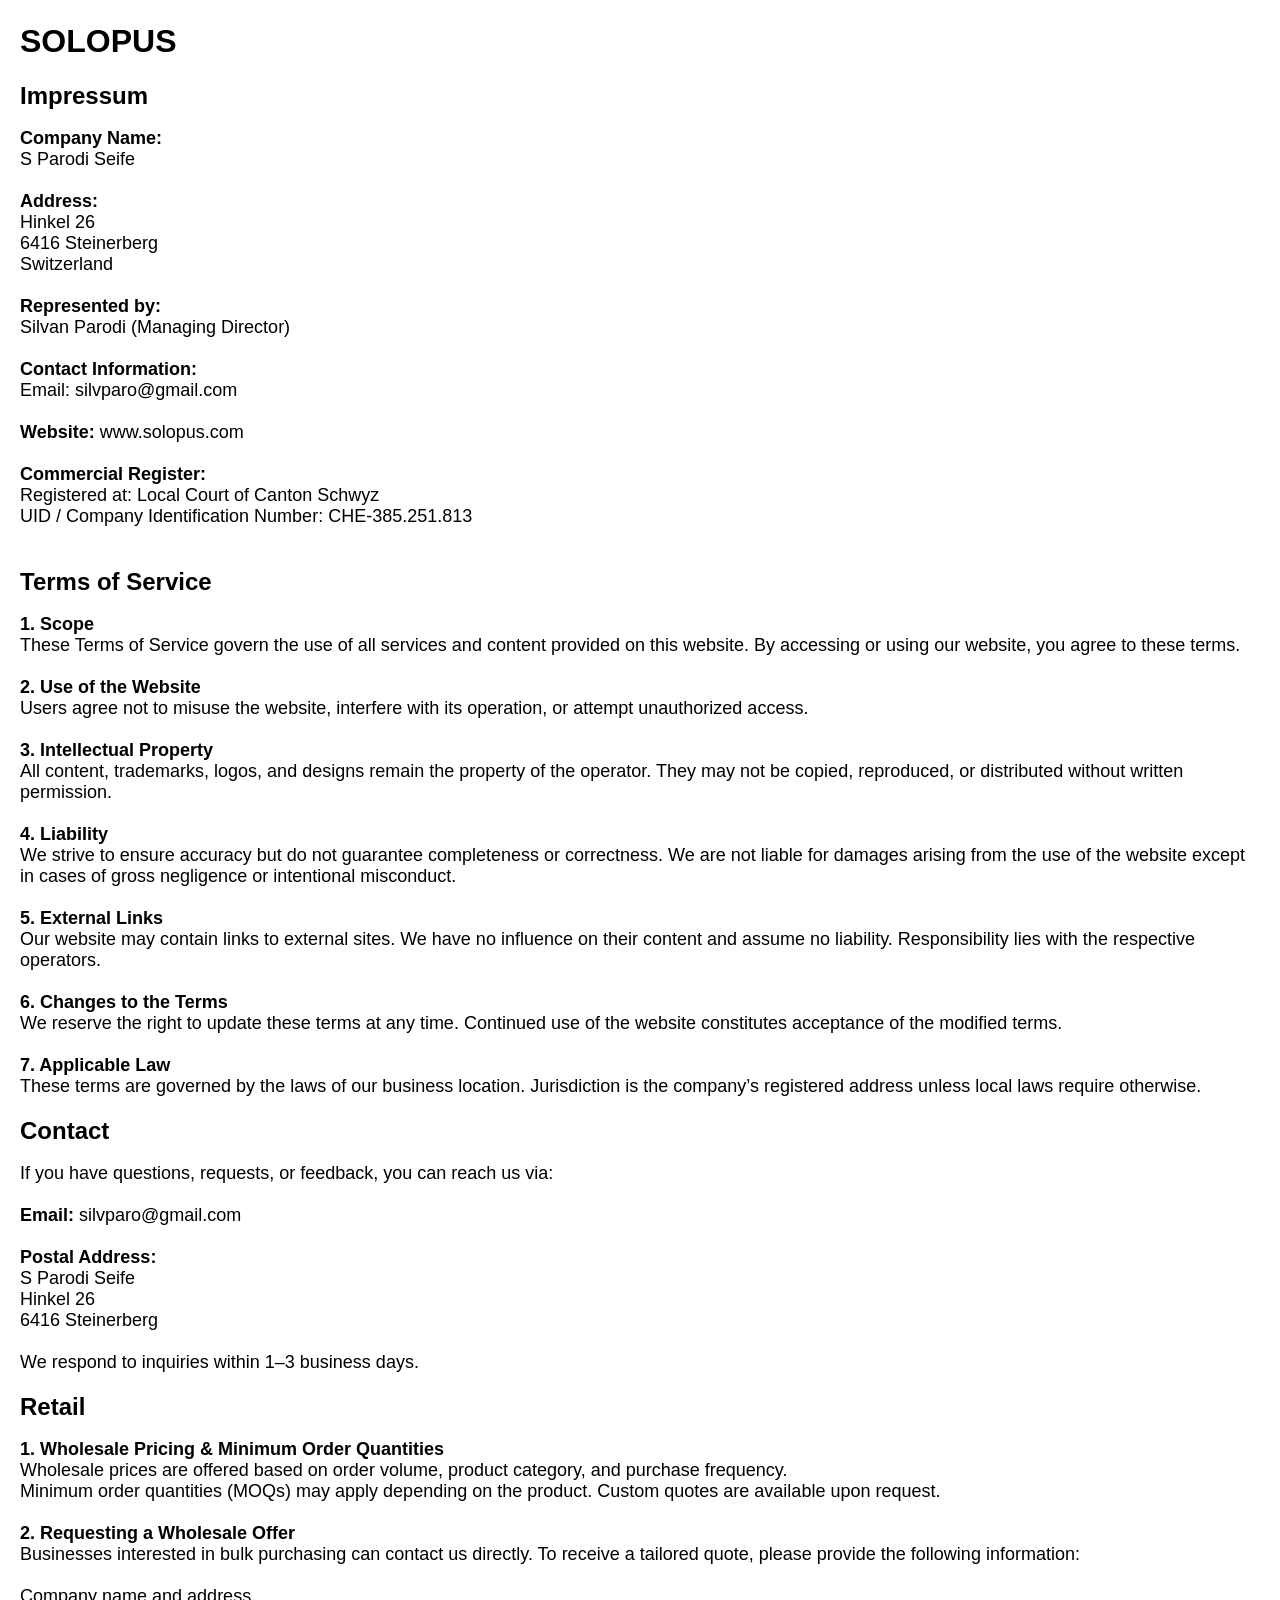
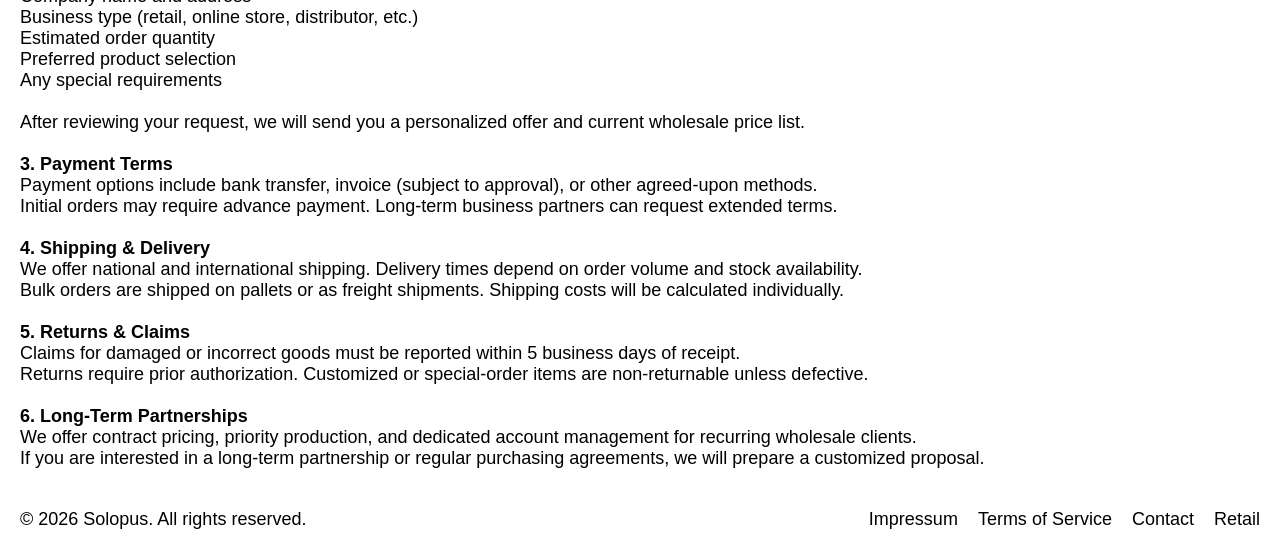
<file: info.html>
<!DOCTYPE html>
<html lang="en">
<head>
    <meta charset="UTF-8">
    <title>SOLOPUS</title>
    <meta name="viewport" content="width=device-width, initial-scale=1.0">
    <link rel="stylesheet" href="style.css">
    <link rel="icon" type="image/svg+xml" href="icon.png">
    <script src="https://www.paypalobjects.com/ncp/cart/cart.js" data-merchant-id="HB776WQTEPHZU"></script>
</head>


<body id="bdy">
    

        <header>
            <div class="headercontent">
                <div class="headerelement logo">
                    <a class="logotext" href="index.html">SOLOPUS</a>
                    <!--<img src="SOLOPUSLOGO.webp" class="logoimg">-->
                    
                
                </div>
                
                <div class="headernav headerelement">
                    <!--<a href="index.html" class="navelement">Products</a>-->
                    <paypal-cart-button data-id="pp-view-cart"></paypal-cart-button>
                    <script>
                    cartPaypal.Cart({ id: "pp-view-cart" })
                    </script>
                    <!--<a class="navelement" href="#" id="cart-btn">Cart (<label for="itemamount"></label>)</a>-->
                    
                </div>
            </div>
            
        </header>
    

    
    <!--
    <div class="cart" id="cart-overlay">
        
        <div class="cartbox">
            <div class="carthead">
                <h1>Your Cart</h1>
                <a style="font-size: xx-large;" href="#" id="close-cart">&times;</a>
            </div>

            <div class="cartbody">


                <div class="cartitem">
                    <a class="cartitemimage" href="#" style="background-image: url(v1.webp);"></a>
                        <div class="cartitemtopbottom">
                        
                        <div>
                            <label for="name"><b>Starblock V2</b></label>
                            <div class="leftright">
                                <a>Price:</a>
                                <label for="price">CHF 500.-</label>
                            </div>
                        </div>
                        <p>Delete</p>
                    </div>
                </div>
                

                
                



            </div>
            
            <div class="cartfooter">
                <div class="leftright">
                    <a>Total:</a>
                    <a>CHF 500.-</a>
                </div>
                
                <button class="spaceup">Checkout</button>
            </div>
        </div>
    </div>
    --><!---->
    
    <div class="content">
        
            <div class="one">
                
                        <div class="content1" style="height: fit-content !important;">
                              <h1 id="impressum">Impressum</h1><br>
                              <p>
                                    <b>Company Name:</b><br>
                                    S Parodi Seife<br>
                                    <br>
                                    <b>Address:</b><br>
                                    Hinkel 26<br>
                                    6416 Steinerberg<br>
                                    Switzerland<br>
                                    <br>
                                    <b>Represented by:</b><br>
                                    Silvan Parodi (Managing Director)<br>
                                    <br>
                                    <b>Contact Information:</b><br>
                                    <!--Phone: +00 123 456789<br>-->
                                    Email: silvparo@gmail.com<br>
                                    <br>
                                    <b>Website:</b> www.solopus.com<br>
                                    <br>
                                    <b>Commercial Register:</b><br>
                                    Registered at: Local Court of Canton Schwyz<br>
                                    UID / Company Identification Number: CHE-385.251.813<br>
                                    <br>
                                    <!--<b>VAT ID:</b><br>
                                    VAT Identification Number according to §27a UStG: DE123456789<br>
                                    <br>
                                    <b>Responsible for Content (§ 55 Abs. 2 RStV):</b><br>
                                    John Doe<br>
                                    Example Street 123<br>
                                    12345 Example City<br>-->
                              </p>
                        </div>
                        <div class="content1" style="height: fit-content !important;">
                              <h1 id="tos">Terms of Service</h1><br>
                              <p>
                                    <b>1. Scope</b><br>
                                    These Terms of Service govern the use of all services and content provided on this website. By accessing or using our website, you agree to these terms.<br>
                                    <br>
                                    <b>2. Use of the Website</b><br>
                                    Users agree not to misuse the website, interfere with its operation, or attempt unauthorized access.<br>
                                    <br>
                                    <b>3. Intellectual Property</b><br>
                                    All content, trademarks, logos, and designs remain the property of the operator. They may not be copied, reproduced, or distributed without written permission.<br>
                                    <br>
                                    <b>4. Liability</b><br>
                                    We strive to ensure accuracy but do not guarantee completeness or correctness. We are not liable for damages arising from the use of the website except in cases of gross negligence or intentional misconduct.<br>
                                    <br>
                                    <b>5. External Links</b><br>
                                    Our website may contain links to external sites. We have no influence on their content and assume no liability. Responsibility lies with the respective operators.<br>
                                    <br>
                                    <b>6. Changes to the Terms</b><br>
                                    We reserve the right to update these terms at any time. Continued use of the website constitutes acceptance of the modified terms.<br>
                                    <br>
                                    <b>7. Applicable Law</b><br>
                                    These terms are governed by the laws of our business location. Jurisdiction is the company’s registered address unless local laws require otherwise.<br>
                              </p>
                        </div>
                        <div class="content1" style="height: fit-content !important;">
                              <h1 id="contact">Contact</h1><br>
                              <p>
                                    If you have questions, requests, or feedback, you can reach us via:<br>
                                    <br>
                                    <b>Email:</b> silvparo@gmail.com<br>
                                    <br>
                                    <!--<b>Phone:</b> +00 123 456789<br>-->
                                    <b>Postal Address:</b><br>
                                    S Parodi Seife<br>
                                    Hinkel 26<br>
                                    6416 Steinerberg<br>
                                    <br>
                                    We respond to inquiries within 1–3 business days.<br>
                              </p>
                        </div>
                        <div class="content1" style="height: fit-content !important;">
                              <h1 id="retail">Retail</h1><br>
                              <p>
                                        <b>1. Wholesale Pricing & Minimum Order Quantities</b><br>
                                        Wholesale prices are offered based on order volume, product category, and purchase frequency.<br>
                                        Minimum order quantities (MOQs) may apply depending on the product. Custom quotes are available upon request.<br>
                                        <br>
                                        <b>2. Requesting a Wholesale Offer</b><br>
                                        Businesses interested in bulk purchasing can contact us directly. To receive a tailored quote, please provide the following information:<br>
                                        <br>
                                        Company name and address<br>
                                        Business type (retail, online store, distributor, etc.)<br>
                                        Estimated order quantity<br>
                                        Preferred product selection<br>
                                        Any special requirements<br>
                                        <br>
                                        After reviewing your request, we will send you a personalized offer and current wholesale price list.<br>
                                        <br>
                                        <b>3. Payment Terms</b><br>
                                        Payment options include bank transfer, invoice (subject to approval), or other agreed-upon methods.<br>
                                        Initial orders may require advance payment. Long-term business partners can request extended terms.<br>
                                        <br>
                                        <b>4. Shipping & Delivery</b><br>
                                        We offer national and international shipping. Delivery times depend on order volume and stock availability.<br>
                                        Bulk orders are shipped on pallets or as freight shipments. Shipping costs will be calculated individually.<br>
                                        <br>
                                        <b>5. Returns & Claims</b><br>
                                        Claims for damaged or incorrect goods must be reported within 5 business days of receipt.<br>
                                        Returns require prior authorization. Customized or special-order items are non-returnable unless defective.<br>
                                        <br>
                                        <b>6. Long-Term Partnerships</b><br>
                                        We offer contract pricing, priority production, and dedicated account management for recurring wholesale clients.<br>
                                        If you are interested in a long-term partnership or regular purchasing agreements, we will prepare a customized proposal.<br>
                              </p>
                        </div>
                
                    
                   
        
            
                    
                
            </div>

            
            
    </div>

    
    <script>
        const mainImage = document.getElementById("mainImage");
        const thumbnails = document.querySelectorAll(".imagerowelement");

        thumbnails.forEach(thumb => {
            thumb.addEventListener("click", function () {
                const img = this.getAttribute("data-img");
                mainImage.style.backgroundImage = `url(${img})`;
            });
        });
    </script>
    

    <script>
        const slider = document.querySelector(".imagerow");
        
        let isDown = false;
        let startX;
        let scrollLeft;
        
        slider.addEventListener("mousedown", (e) => {
            isDown = true;
            slider.classList.add("dragging");
            startX = e.pageX - slider.offsetLeft;
            scrollLeft = slider.scrollLeft;
        });
        
        slider.addEventListener("mouseleave", () => {
            isDown = false;
        });
        
        slider.addEventListener("mouseup", () => {
            isDown = false;
        });
        
        slider.addEventListener("mousemove", (e) => {
            if (!isDown) return;
        
            e.preventDefault();
            const x = e.pageX - slider.offsetLeft;
            const walk = (x - startX) * 1.5; // drag speed
            slider.scrollLeft = scrollLeft - walk;
        });
        </script>

    

</body>


    <footer>
        
        <div class="stack2">
            
            <!--<a class="logotext">Solopus by S Parodi Seife</a>-->
            <p>&copy; 2026 Solopus. All rights reserved.</p>
        </div>
        
        <div class="stack">
            
                <a class="link" href="info.html#impressum">Impressum</a>
                <a class="link" href="info.html#tos">Terms of Service</a>
                <a class="link" href="info.html#contact">Contact</a>
                <a class="link" href="info.html#retail">Retail</a>
                <!--<a class="link">Story</a>-->
        </div>
    </footer>
    

</html>
</file>
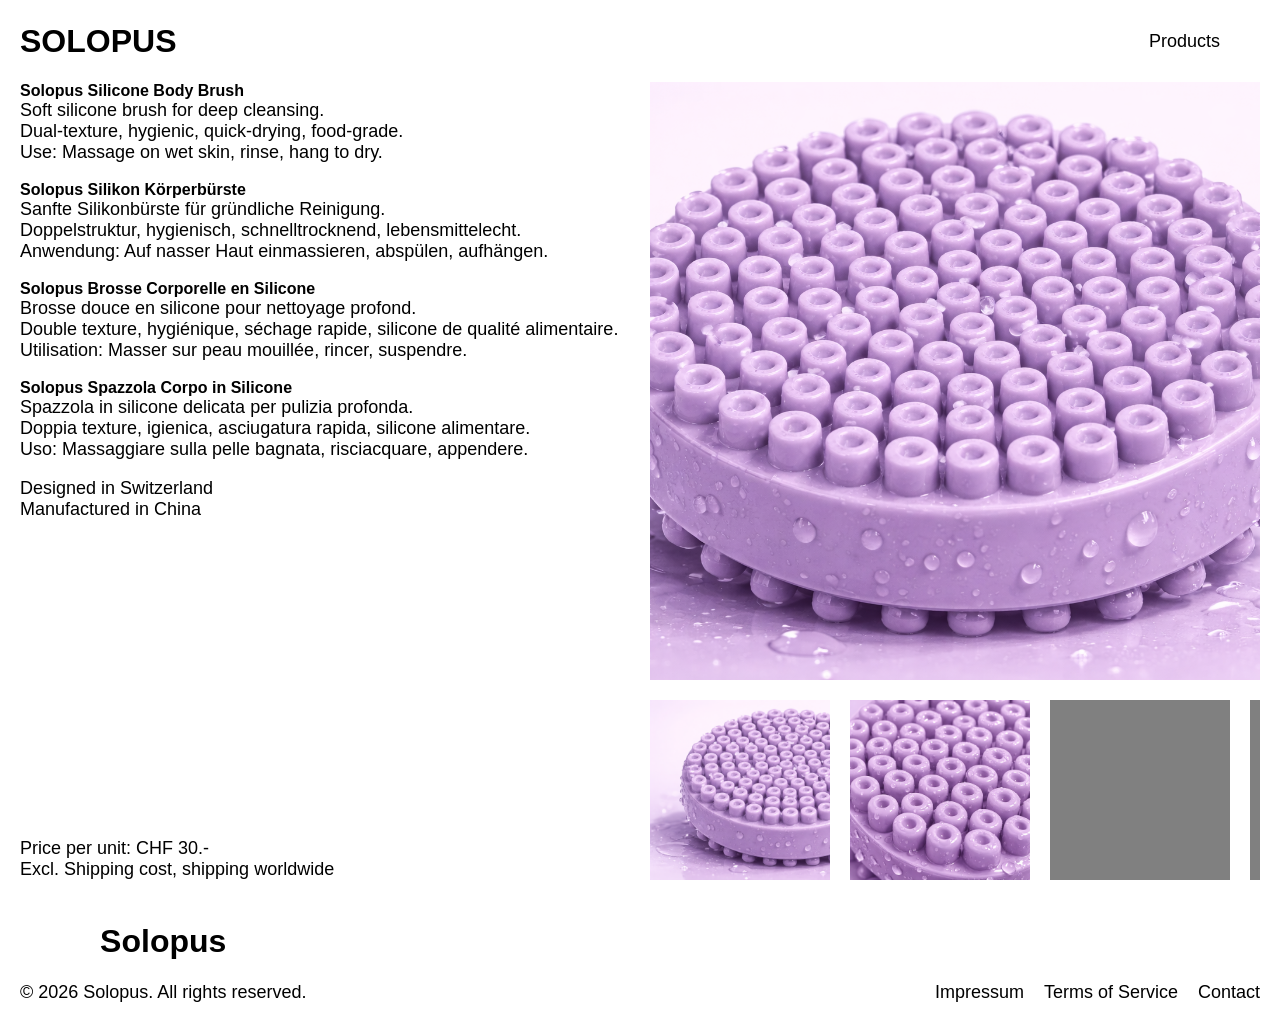
<file: v1.html>
<!DOCTYPE html>
<html lang="en">
<head>
    <meta charset="UTF-8">
    <title>SOLOPUS</title>
    <meta name="viewport" content="width=device-width, initial-scale=1.0">
    <link rel="stylesheet" href="style.css">
    <link rel="icon" type="image/svg+xml" href="SolopusIcon2.svg">
    <script src="https://www.paypalobjects.com/ncp/cart/cart.js" data-merchant-id="HB776WQTEPHZU"></script>
</head>


<body id="bdy">
    

        <header>
            <div class="headercontent">
                <div class="headerelement logo">
                    <a class="logotext" href="index.html">SOLOPUS</a>
                    <!--<img src="SOLOPUSLOGO.webp" class="logoimg">-->
                    
                
                </div>
                
                <div class="headernav headerelement">
                    <a href="index.html" class="navelement">Products</a>
                    <paypal-cart-button data-id="pp-view-cart"></paypal-cart-button>
                    <script>
                    cartPaypal.Cart({ id: "pp-view-cart" })
                    </script>
                    <!--<a class="navelement" href="#" id="cart-btn">Cart (<label for="itemamount"></label>)</a>-->
                    
                </div>
            </div>
            
        </header>
    

    
    <!--
    <div class="cart" id="cart-overlay">
        
        <div class="cartbox">
            <div class="carthead">
                <h1>Your Cart</h1>
                <a style="font-size: xx-large;" href="#" id="close-cart">&times;</a>
            </div>

            <div class="cartbody">


                <div class="cartitem">
                    <a class="cartitemimage" href="#" style="background-image: url(v1.webp);"></a>
                        <div class="cartitemtopbottom">
                        
                        <div>
                            <label for="name"><b>Starblock V2</b></label>
                            <div class="leftright">
                                <a>Price:</a>
                                <label for="price">CHF 500.-</label>
                            </div>
                        </div>
                        <p>Delete</p>
                    </div>
                </div>
                

                
                



            </div>
            
            <div class="cartfooter">
                <div class="leftright">
                    <a>Total:</a>
                    <a>CHF 500.-</a>
                </div>
                
                <button class="spaceup">Checkout</button>
            </div>
        </div>
    </div>
    --><!---->
    
    <div class="content">
        <!--<div class="one">
            <div class="content1">
                <h1>V1</h1>
                
            </div>
            
        </div>-->
            <div class="two">
                
                
                
                
                <div class="twocontent">
                    <div class="content2">
                        <div>
                            <!--<h1 style="user-select: none;"><br></h1>-->
                            <b>Solopus Silicone Body Brush</b>
                            <p>Soft silicone brush for deep cleansing.</p>
                            <p>Dual-texture, hygienic, quick-drying, food-grade.</p>
                            <p>Use: Massage on wet skin, rinse, hang to dry.</p>
                            <br>
                            <b>Solopus Silikon Körperbürste</b>
                            <p>Sanfte Silikonbürste für gründliche Reinigung.</p>
                            <p>Doppelstruktur, hygienisch, schnelltrocknend, lebensmittelecht.</p>
                            <p>Anwendung: Auf nasser Haut einmassieren, abspülen, aufhängen.</p>
                            <br>
                            <b>Solopus Brosse Corporelle en Silicone</b>
                            <p>Brosse douce en silicone pour nettoyage profond.</p>
                            <p>Double texture, hygiénique, séchage rapide, silicone de qualité alimentaire.</p>
                            <p>Utilisation: Masser sur peau mouillée, rincer, suspendre.</p>
                            <br>
                            <b>Solopus Spazzola Corpo in Silicone</b>
                            <p>Spazzola in silicone delicata per pulizia profonda.</p>
                            <p>Doppia texture, igienica, asciugatura rapida, silicone alimentare.</p>
                            <p>Uso: Massaggiare sulla pelle bagnata, risciacquare, appendere.</p>
                            <br>
                            <p>Designed in Switzerland</p>
                            <p>Manufactured in China</p>
                            
                            
                            
                            <!--<p>Ohne MwSt. und Versandkosten</p>-->
                                
                            
                        </div>
                        <div>
                            
                            <p>Price per unit: CHF 30.-</p>
                            <p>Excl. Shipping cost, shipping worldwide</p>
                            <paypal-add-to-cart-button data-id="HNVSQ3DNFQSWU"></paypal-add-to-cart-button>
                            <script>
                            cartPaypal.AddToCart({ id: "HNVSQ3DNFQSWU" })
                            </script>
                            <!--<button class="add-to-cart" data-name="V1" data-price="500" ><a style="color: white;">Add to Cart</a></button>-->
                        </div>
                    </div>
                    
                </div>

                <div class="twocontent">
                    
                    <div class="content1">
                        
                    <a id="mainImage" class="onecontent" style="background-image: url(solopus1.png);"></a>
                    <div class="imagerow">
                        <a class="imagerowelement" data-img="solopus1.png" style="background-image: url(solopus1.png);"></a>
                        <a class="imagerowelement" data-img="solopus2.png" style="background-image: url(solopus2.png);"></a>
                        <a class="imagerowelement" data-img="https://picsum.photos/id/238/2000" style="background-image: url(https://picsum.photos/id/238/2000);"></a>
                        <a class="imagerowelement" data-img="https://picsum.photos/id/239/2000" style="background-image: url(https://picsum.photos/id/239/2000);"></a>
                        <a class="imagerowelement" data-img="https://picsum.photos/id/236/2000" style="background-image: url(https://picsum.photos/id/236/2000);"></a>
                        <a class="imagerowelement" data-img="https://picsum.photos/id/234/2000" style="background-image: url(https://picsum.photos/id/234/2000);"></a>
                        <a class="imagerowelement" data-img="https://picsum.photos/id/233/2000" style="background-image: url(https://picsum.photos/id/233/2000);"></a>
                    </div>
                    </div>
                </div>
                    
                
            </div>

            
            
    </div>

    
    <script>
        const mainImage = document.getElementById("mainImage");
        const thumbnails = document.querySelectorAll(".imagerowelement");

        thumbnails.forEach(thumb => {
            thumb.addEventListener("click", function () {
                const img = this.getAttribute("data-img");
                mainImage.style.backgroundImage = `url(${img})`;
            });
        });
    </script>
    

    <script>
        const slider = document.querySelector(".imagerow");
        
        let isDown = false;
        let startX;
        let scrollLeft;
        
        slider.addEventListener("mousedown", (e) => {
            isDown = true;
            slider.classList.add("dragging");
            startX = e.pageX - slider.offsetLeft;
            scrollLeft = slider.scrollLeft;
        });
        
        slider.addEventListener("mouseleave", () => {
            isDown = false;
        });
        
        slider.addEventListener("mouseup", () => {
            isDown = false;
        });
        
        slider.addEventListener("mousemove", (e) => {
            if (!isDown) return;
        
            e.preventDefault();
            const x = e.pageX - slider.offsetLeft;
            const walk = (x - startX) * 1.5; // drag speed
            slider.scrollLeft = scrollLeft - walk;
        });
        </script>

    

</body>


    <footer>
        
        <div class="stack2">
            
            <a class="logotext">Solopus</a>
            <p>&copy; 2026 Solopus. All rights reserved.</p>
        </div>
        
        <div class="stack">
            
                <a class="link">Impressum</a>
                <a class="link">Terms of Service</a>
                <a class="link">Contact</a>
        </div>
    </footer>
    

</html>
</file>
<file: style.css>
.textoverlay{
    
    color: white;
    /*text-align: center;*/
    padding: 20px;
    
    
}

video{
    overflow: hidden;
    object-fit: cover;
    height: 100%;
    object-position: center;
}

.textoverlay h1{
    font-weight: 400;
    font-size: large;
}


body {
    font-family: Helvetica, sans-serif;
    margin: 0;
    padding: 0;


    max-width: 2000px;
    overflow-x: hidden;
    
    flex-grow: 1;

    
    color: rgba(0, 0, 0, 1);
    background-color: white;
    scroll-behavior: smooth;
    
    
   
}

html{
    
    display: flex;
    justify-content: center;
    background-color: rgba(0, 0, 0, 0.01);
   
}

p,a,span,button,option{
    margin: 0;
    padding: 0;
    font-size: large;

}
h1{
    margin: 0;
    padding: 0;
    font-size: x-large;

}
.logotext{
    font-size: xx-large;
}


a{
    text-decoration: none;
    color: black;
}

header {
    width: 100%;
    max-width: 2000px;
    background-color: rgba(255, 255, 255, 1);
    position: fixed;
    top: 0;
    
    z-index: 1000;
    overflow: auto;
    min-height: 82px;
    /*padding: 20px;*/
    user-select: none;
    display: flex;
    /*padding-left: 20px;
    padding-right: 20px;*/
    

}
@media (max-width: 410px) {
    header {
      
      /*justify-content: center;*/
    }
    .headernav{
        /*justify-content: space-between !important;
        flex-direction: column !important;*/
        
    }
    .headercontent{
        /*justify-content: center !important;*/
    }
    .content{
        padding-top: /*159*/82px !important;
    }
    .logo{
        /*width: 100% !important;
        justify-content: center !important;*/
        


    }
    .content1{
        height: calc(100vh - 20px - /*159*/82px) !important;
    }
    
  }

  @media (max-width: 760px) {
    footer{
        flex-direction: column-reverse !important;
        align-items: center !important;
        flex-wrap: nowrap !important;




    }
    .stack2, .stack{
        align-items: center !important;
        flex-direction: column !important;



    }
  }

.headercontent{
    height: 100%;
    flex-grow: 1;
    display: flex;
    /*flex-wrap: wrap;*/
    justify-content: space-between;
    /*gap: 20px;*/


}
.headernav{
    display: flex;
    align-items: center;
    flex-grow: 1;
    

    justify-content: flex-end;
    
    
    gap: 20px;

    
}

.headernav a {
    text-decoration: none;
    color: black;
    min-height: 42px;
    display: flex;
    align-items: center ;
    
    
}
.headernav a:hover{
    color: rgba(0, 0, 0, 0.5);
}
/*.headerelement {
    min-width: 300px;
}*/

.logo{
    display: flex;
    
    align-items: center;


    gap: 20px;

    
}

.content{
    
    padding-top: 82px;
    /*padding-bottom: 100px;*/
    /*min-height: 100%;*/
}


.two{
    margin: 0 20px 0px 20px;
    display: flex;
    
    gap: 20px;
    flex-wrap: wrap;
    flex-direction: row;
    


}
.one{
    display: flex;
    flex-direction: column;
    margin: 0 20px 20px 20px;
    gap: 20px;
}

.twocontent {
    width: 400px; /*Increase/decrease for faster content br*/
    min-width: calc(50% - 20px);
    max-width: calc(100%);
    flex-grow: 1;
    background-position: center center;
    background-size: cover;
    display: flex;
    flex-direction: column;
    overflow: hidden;

    /*height: calc(100vh - 82px - 20px);*/
    
    
    
    
    
    
    /*background-color: rgba(0, 0, 0, 0.1);*/

    /*transition: background-size 20s linear;*/
    


    
}



/*.onecontent:hover{
    
    
    
    background-size: 105%;
}*/
/*.twocontent:hover{
    
    
    
    background-size: 105%;
}*/

footer{
    max-width: 100vw;
    
    bottom: 0;
    display: flex;
    /*position: fixed;*/
    max-width: 2000px;
    z-index: 1000;
    height: auto;
    
    flex-direction: row;
    align-items: flex-end;
    justify-content: flex-end;




    background-color: rgb(255, 255, 255);
    flex-wrap: wrap;




    
    color: rgb(0, 0, 0);
    
    
    justify-content: space-between;
    /*align-items: center;*/
    


}






footer a{
    color: rgb(0, 0, 0);
    
    
}

.stack {
    display: flex;
    flex-direction: row;
    align-items: flex-end;
    margin: 20px;
    flex-grow: 1;
    gap: 20px;
    justify-content: flex-end;
    flex-wrap: wrap;
}

.stack2{
    display: flex;
    flex-direction: column;
    
    margin: 20px;
    


}
.imagerow{
    
    display: flex;
    margin: 20px 0 0 0;
    gap: 20px;
    
    
    overflow-y: hidden;
    overflow-x: auto;
    width: 100%;
    scrollbar-width: none; 
    -ms-overflow-style: none;
    scroll-behavior: smooth;
    height: calc(10em + 20px);
    min-height: 100px;
    
    
}
.imagerowelement{
    background-color: gray;
    /*width: 200px;*/
    height: 100%;
    
    aspect-ratio: 1 / 1;
    background-size: cover;
    cursor: pointer;
}
.onecontent{
    
    
    
    
    /*background-color: rgba(0, 0, 0, 0.1);*/
    /*transition: background-size 20s linear;*/
    background-position: center;
    background-size: cover;
    background-repeat: repeat;
    /*aspect-ratio: 16 / 9;*/
    width: 100%;
    /*aspect-ratio: 1 / 1;*/
    /*max-height: calc(100% - 20px - 82px - 20px - 10em);*/
    /*height: 85vh;*/
    /*min-height: 600px;*/
    border-radius: 0px;
    /*display: flex;
    align-items: center;
    justify-content: center;
    align-content: center;
    flex-direction: column;*/
    flex-grow: 1;



    


    
    
}
.content1{
    
    display: flex;
    flex-direction: column;
    height: calc(100vh - 20px - 82px);


    /*max-height: 900px;*/
    flex-grow: 1;
    
    width: 100%;
    
    background-color: white;
}
.content2{
    display: flex;
    flex-direction: column;
    justify-content: space-between;
    flex-grow: 1;
    gap: 20px;

    
    width: 100%;
    
    background-color: white;
}


button {
    background-color: rgb(0, 0, 0);
    border-radius: 0;
    border: 0;
    color: white;
    padding: 20px;
    height: 5em;
    
    width: 100%;
    cursor: pointer;
    
}
button:hover{
    opacity: 80%;
    
}
.logotext {
    display: flex;
    font-weight: bold;
    padding: 0px;
    height: 82px;
    align-items: center;
    justify-content: center;
    padding-left: 20px;
    padding-right: 20px;
}




.spacer{
    height: 10em;
}

.price{
    height: 5em;

}

.cart{
    background-color: rgba(0, 0, 0, 0.95);
    height: 100vh;
    width: 100%;
    top: 0px;
    position: fixed;
    z-index: 100000;
    display: flex;
    justify-content: center;
    display: none;
}
.cart.active {
    display: flex; /* show cart */
  }
.cartbox{
    background-color: white;
    min-width: 50%;
    max-width: 50em;
    padding: 20px;
    margin: 20px;
    /*margin-top: 60.5px;*/
    height: calc(100vh - 40 px);
    display: flex;
    flex-direction: column;
    justify-content: space-between;
    flex-grow: 1;
}
.carthead{
    display: flex;
    flex-direction: row;
    justify-content: space-between;
    align-items: center;
    margin-bottom: 20px;

}
.spaceup{
    margin-top: 20px;
}
.leftright{
    display: flex;
    flex-direction: row;
    justify-content: space-between;
}
.cartitemimage{
   min-width: 100px;
   min-height: 100px;
}
.cartitem{
    display: flex;
    gap: 20px;
}
.cartitemtopbottom{
    flex-grow: 1;
    display: flex;
    flex-direction: column;
    justify-content: space-between;
}
.cartlogo{
    color: white;
    position: fixed;
}
.cartbody{
    flex-grow: 1;
    display: flex;
    flex-direction: column;
    gap: 20px;
    overflow-y: scroll;
    margin-bottom: 20px;
}
.no-scroll {
    overflow: hidden;
  }

  .link{
    cursor: pointer;
  }
  .link:hover{
    color: rgba(0, 0, 0, 0.5);
  }



    .css-1b6cd97{
        margin: 0 !important;
    }
    .css-178qcrb{
        max-width: 100% !important; 
    }
    #paypal-form-fields-container-HNVSQ3DNFQSWU .item-header {
        display: block !important;
        color: white !important;
        user-select: none;
        
    }

    

    #paypal-form-fields-container-HNVSQ3DNFQSWU .buttonColorStyle {
        background-color: black !important;
        color: white !important;
        height: 5em !important;
        border-radius: 0 !important;
        font-size: unset;

    } 
    .buttonColorStyle {
        background-color: black !important;
        color: white !important;
        border-radius: 0px !important;
        font-size: unset !important;
        line-height: unset !important;
    }
    #paypal-form-fields-container-HNVSQ3DNFQSWU .addToCartButtonContainer {
        font-weight: unset !important;
    }

    #cart-btn_icon{
        filter: invert(100%) !important;
    }

    #paypal-form-fields-container-HNVSQ3DNFQSWU .item-header {
        margin: 0 !important;
        display: none !important;
    }
    
    #btn-text_add{
        font-size: unset !important;
        line-height: 1rem !important;
    }

    .viewCartButtonContainer {
        font-weight: unset !important;
        span {
            font-weight: unset !important;
        }
    }

    #paypal-form-fields-container-HNVSQ3DNFQSWU .input-label {
       display: none !important;
    }
    #paypal-form-fields-container-HNVSQ3DNFQSWU .selectContainer {
        select {
            border-radius: 0 !important;
            height: 5em !important; 
            padding: 20px !important;
            margin: 20px 0 !important;
            border: solid 1px #000000 !important;
            /*display: flex !important;*/
            box-sizing: border-box !important;
        }
    }

    #paypal-form-fields-container-HNVSQ3DNFQSWU .selectContainer::after {
        margin: 20px 0 !important;
        top: 34px !important;
        right: 23px !important;
        bottom: 0;
        width: 10px !important;
        height: 10px !important;
        border-style: solid;
        border-width: 1px !important;
        border-color: transparent transparent #000000 #000000 !important;
        box-sizing: border-box !important;

        transform: rotate(-45deg) !important;
    }

   
    #paypal-form-fields-container-HNVSQ3DNFQSWU {
        pointer-events: none !important;
        opacity: 0.5 !important;
        user-select: none !important;
    }

    .logoimg{
        width: 150px;
    }

paypal-cart-button {
    padding: 20px;
}

#impressum, #tos, #retail, #contact {
  scroll-margin-top: 82px;
}
</file>
